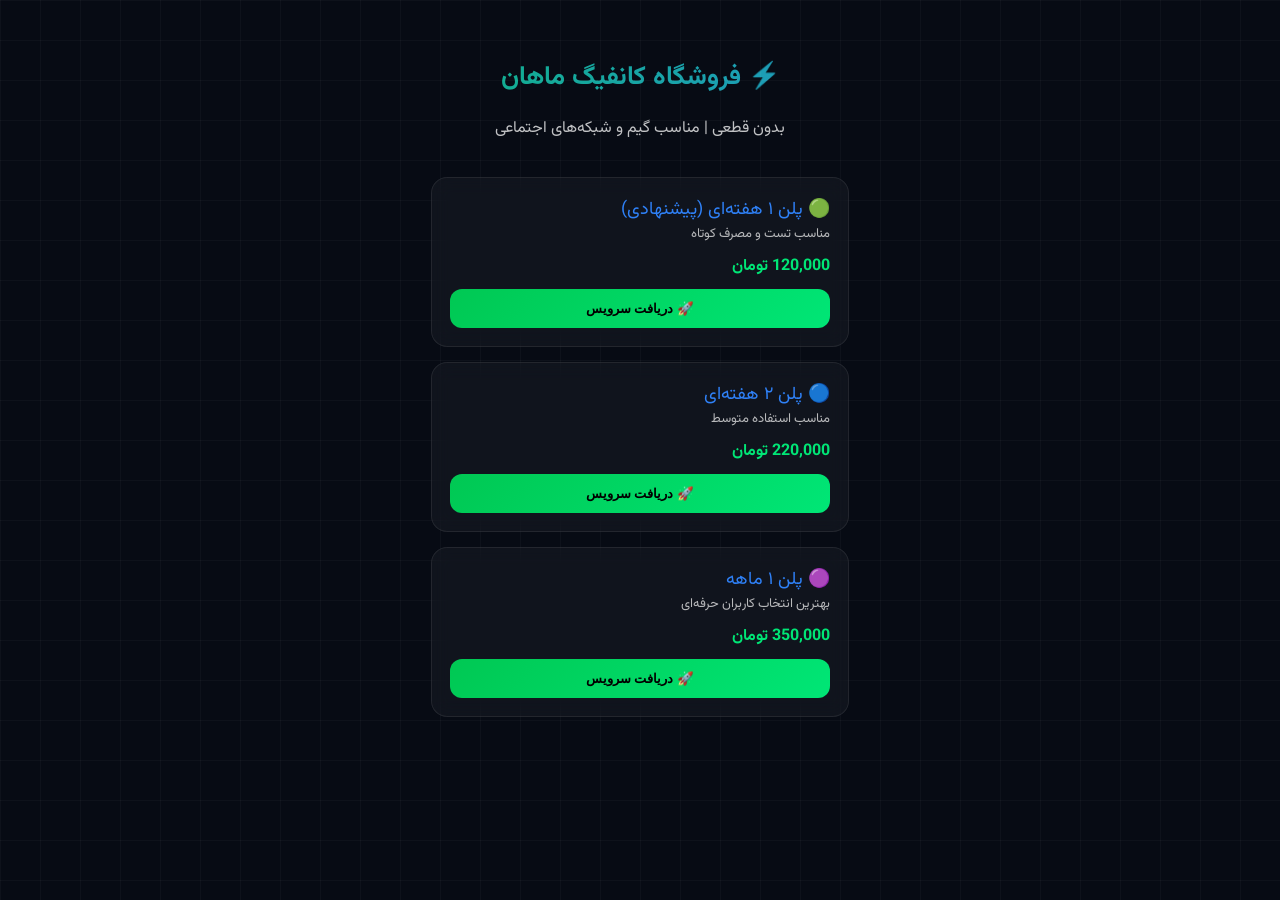
<file: index.html>
<!DOCTYPE html>
<html lang="fa">
<head>
<meta charset="UTF-8">
<meta name="viewport" content="width=device-width, initial-scale=1.0">
<title>فروشگاه کانفیگ ماهان</title>

<link href="https://fonts.googleapis.com/css2?family=Vazirmatn:wght@300;500;700&display=swap" rel="stylesheet">

<style>

body{
    margin:0;
    font-family:"Vazirmatn",sans-serif;
    background:#070b14;
    color:white;
    direction:rtl;
}

body::before{
    content:"";
    position:fixed;
    inset:0;
    background-image:
    linear-gradient(rgba(255,255,255,0.03) 1px,transparent 1px),
    linear-gradient(90deg,rgba(255,255,255,0.03) 1px,transparent 1px);
    background-size:40px 40px;
    pointer-events:none;
}

.header{
    text-align:center;
    padding:40px 15px 10px;
}

.header h1{
    font-size:26px;
    background:linear-gradient(90deg,#00c853,#2f81f7);
    -webkit-background-clip:text;
    -webkit-text-fill-color:transparent;
}

.header p{
    opacity:0.75;
}

.container{
    display:flex;
    flex-direction:column;
    align-items:center;
    gap:15px;
    padding:10px;
}

.card{
    width:92%;
    max-width:380px;
    padding:18px;
    border-radius:16px;
    background:rgba(255,255,255,0.04);
    border:1px solid rgba(255,255,255,0.08);
    backdrop-filter:blur(10px);
}

.title{
    font-size:18px;
    color:#2f81f7;
}

.desc{
    font-size:13px;
    opacity:0.7;
}

.price{
    margin-top:10px;
    color:#00e676;
    font-weight:bold;
}

button{
    width:100%;
    padding:12px;
    border:none;
    border-radius:12px;
    font-weight:bold;
    cursor:pointer;
    margin-top:10px;
}

.buy{
    background:linear-gradient(135deg,#00c853,#00e676);
}

.paybtn{
    background:linear-gradient(135deg,#ffb300,#ff6f00);
}

.pay{
    width:92%;
    max-width:380px;
    margin:20px auto;
    padding:18px;
    border-radius:16px;
    background:rgba(255,255,255,0.04);
    border:1px solid rgba(255,255,255,0.08);
    text-align:center;
}

.bank{
    background:#0f172a;
    padding:10px;
    border-radius:10px;
    margin:10px 0;
    border:1px solid rgba(255,255,255,0.1);
}

.note{
    font-size:12px;
    opacity:0.7;
    margin-top:10px;
}

select{
    width:100%;
    padding:10px;
    border-radius:10px;
    border:none;
    background:#0f172a;
    color:white;
    margin-top:10px;
}

.hidden{display:none;}

</style>
</head>

<body>

<div class="header">
    <h1>⚡ فروشگاه کانفیگ ماهان</h1>
    <p>بدون قطعی | مناسب گیم و شبکه‌های اجتماعی</p>
</div>

<div class="container" id="step1">

    <div class="card">
        <div class="title">🟢 پلن ۱ هفته‌ای (پیشنهادی)</div>
        <div class="desc">مناسب تست و مصرف کوتاه</div>
        <div class="price">120,000 تومان</div>
        <button class="buy" onclick="selectPlan('۱ هفته‌ای',120000)">🚀 دریافت سرویس</button>
    </div>

    <div class="card">
        <div class="title">🔵 پلن ۲ هفته‌ای</div>
        <div class="desc">مناسب استفاده متوسط</div>
        <div class="price">220,000 تومان</div>
        <button class="buy" onclick="selectPlan('۲ هفته‌ای',220000)">🚀 دریافت سرویس</button>
    </div>

    <div class="card">
        <div class="title">🟣 پلن ۱ ماهه</div>
        <div class="desc">بهترین انتخاب کاربران حرفه‌ای</div>
        <div class="price">350,000 تومان</div>
        <button class="buy" onclick="selectPlan('۱ ماهه',350000)">🚀 دریافت سرویس</button>
    </div>

</div>

<div class="container hidden" id="step2">

    <div class="card">
        <div class="title">👤 انتخاب تعداد کاربر</div>

        <select id="users" onchange="updatePrice()">
            <option value="1">1 کاربره</option>
            <option value="2">2 کاربره</option>
            <option value="3">3 کاربره</option>
        </select>

        <div class="desc" id="livePrice">قیمت: ---</div>

        <button class="buy" onclick="goPay()">ادامه به پرداخت</button>
    </div>

</div>

<div class="pay hidden" id="step3">

    <h3>💳 تکمیل سفارش و پرداخت</h3>

    <p class="desc">لطفاً مبلغ زیر را کارت به کارت کنید</p>

    <div class="bank" id="info"></div>

    <div class="bank">
        💳 6037 **** **** 4360
        <br>
        👤 ماهان امیدی
    </div>

    <div class="bank" id="finalPrice"></div>

    <button class="buy" onclick="copyCard()">📋 کپی کارت</button>
    <button class="paybtn" onclick="paidDone()">✔ پرداخت کردم</button>

    <div id="rubikaBox" class="hidden">
        <p>📌 ارسال رسید به:</p>

        <div class="bank">@Omidi__Xx</div>

        <button class="paybtn" onclick="copyId()">📋 کپی آیدی</button>
    </div>

    <div class="note">
        بررسی و فعال‌سازی بعد از ارسال رسید انجام می‌شود
    </div>

</div>

<script>

let planName="";
let basePrice=0;
let users=1;

function formatPrice(num){
    return num.toString().replace(/\B(?=(\d{3})+(?!\d))/g, ",");
}

function selectPlan(name,price){
    planName=name;
    basePrice=price;

    document.getElementById("step1").classList.add("hidden");
    document.getElementById("step2").classList.remove("hidden");

    updatePrice();
}

function updatePrice(){
    users=document.getElementById("users").value;

    let price=basePrice*users;

    document.getElementById("livePrice").innerText =
    "💰 قیمت لحظه‌ای: " + formatPrice(price) + " تومان";
}

function goPay(){

    let price=basePrice*users;

    let discountPercent=Math.floor(Math.random()*15)+1;
    let discount=Math.floor(price*discountPercent/100);
    let final=price-discount;

    document.getElementById("step2").classList.add("hidden");
    document.getElementById("step3").classList.remove("hidden");

    document.getElementById("info").innerHTML=
    "📦 پلن: "+planName+"<br>👤 کاربر: "+users;

    document.getElementById("finalPrice").innerHTML=
    "💰 قیمت اصلی: "+formatPrice(price)+"<br>"+
    "🔥 تخفیف: "+discountPercent+"% (-"+formatPrice(discount)+")<br><br>"+
    "💳 مبلغ نهایی: "+formatPrice(final)+" تومان";
}

function copyCard(){
    navigator.clipboard.writeText("6037997194784360");
    alert("کپی شد");
}

function copyId(){
    navigator.clipboard.writeText("@Omidi__Xx");
    alert("آیدی کپی شد");
}

function paidDone(){
    document.getElementById("rubikaBox").classList.remove("hidden");
}

</script>

</body>
    </html>
</file>
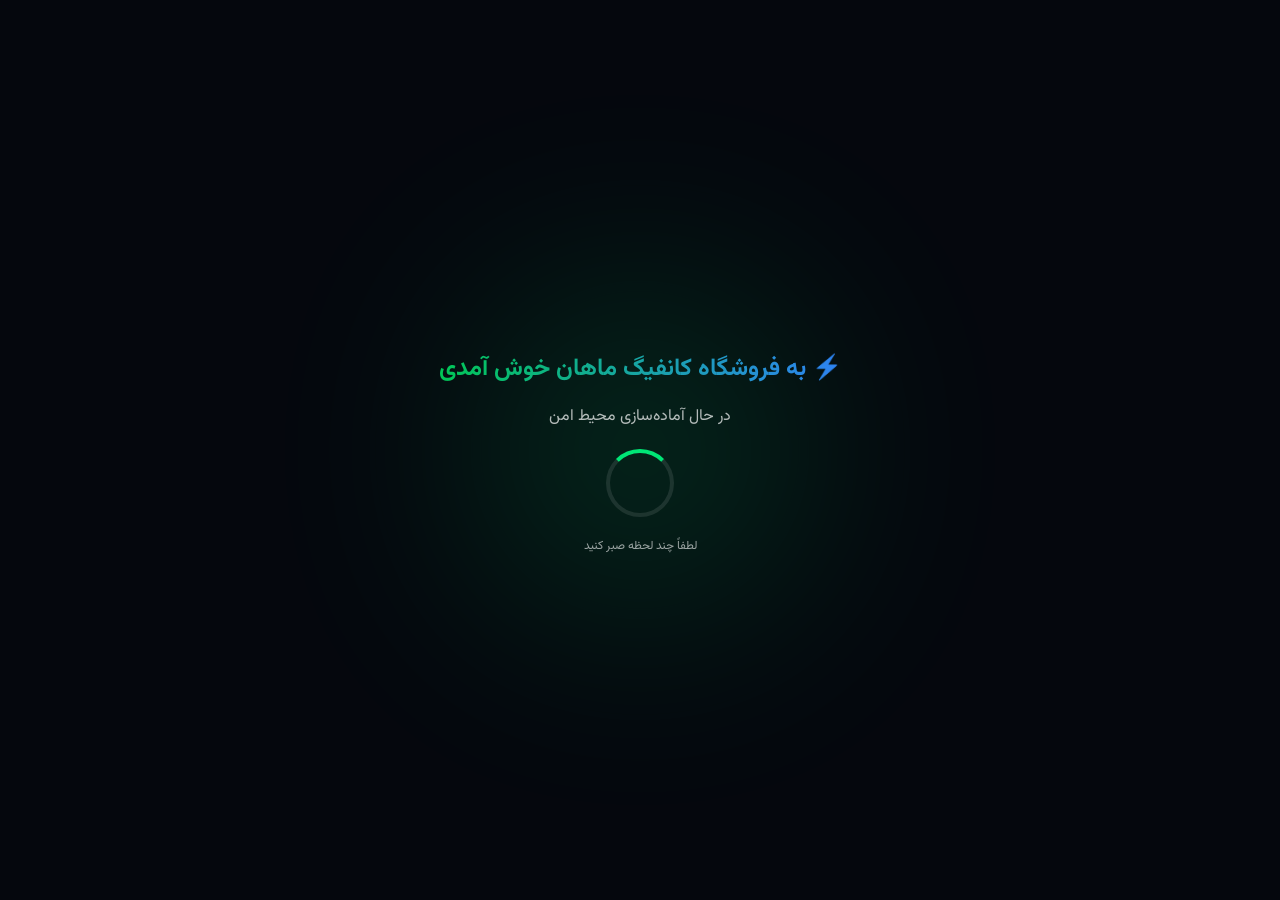
<file: welcome.html>
<!DOCTYPE html>
<html lang="fa">
<head>
<meta charset="UTF-8">
<meta name="viewport" content="width=device-width, initial-scale=1.0">
<title>خوش آمدید</title>

<link href="https://fonts.googleapis.com/css2?family=Vazirmatn:wght@300;500;700&display=swap" rel="stylesheet">

<style>

body{
    margin:0;
    font-family:"Vazirmatn";
    background:#05070d;
    color:white;
    direction:rtl;
    display:flex;
    justify-content:center;
    align-items:center;
    height:100vh;
    text-align:center;
    overflow:hidden;
}

/* BACKGROUND GLOW */
.glow{
    position:absolute;
    width:300px;
    height:300px;
    background:#00e676;
    filter:blur(120px);
    opacity:0.2;
    border-radius:50%;
}

/* BOX */
.box{
    z-index:2;
    width:90%;
    max-width:420px;
}

/* TITLE */
h1{
    font-size:24px;
    background:linear-gradient(90deg,#00c853,#2f81f7);
    -webkit-background-clip:text;
    -webkit-text-fill-color:transparent;
}

p{
    opacity:0.7;
}

/* LOADER */
.loader{
    width:60px;
    height:60px;
    border:4px solid rgba(255,255,255,0.1);
    border-top:4px solid #00e676;
    border-radius:50%;
    margin:20px auto;
    animation:spin 1s linear infinite;
}

@keyframes spin{
    0%{transform:rotate(0deg)}
    100%{transform:rotate(360deg)}
}

/* DOTS */
.dots::after{
    content:"";
    animation:dots 1.2s infinite;
}

@keyframes dots{
    0%{content:""}
    33%{content:"."}
    66%{content:".."}
    100%{content:"..."}
}

/* SMALL TEXT */
.small{
    font-size:12px;
    opacity:0.6;
    margin-top:10px;
}

</style>
</head>

<body>

<div class="glow"></div>

<div class="box">

    <h1>⚡ به فروشگاه کانفیگ ماهان خوش آمدی</h1>

    <p>در حال آماده‌سازی محیط امن<span class="dots"></span></p>

    <div class="loader"></div>

    <p class="small">لطفاً چند لحظه صبر کنید</p>

</div>

<script>

setTimeout(()=>{
    window.location.href = "index.html";
},3000);

</script>

</body>
</html>
</file>
